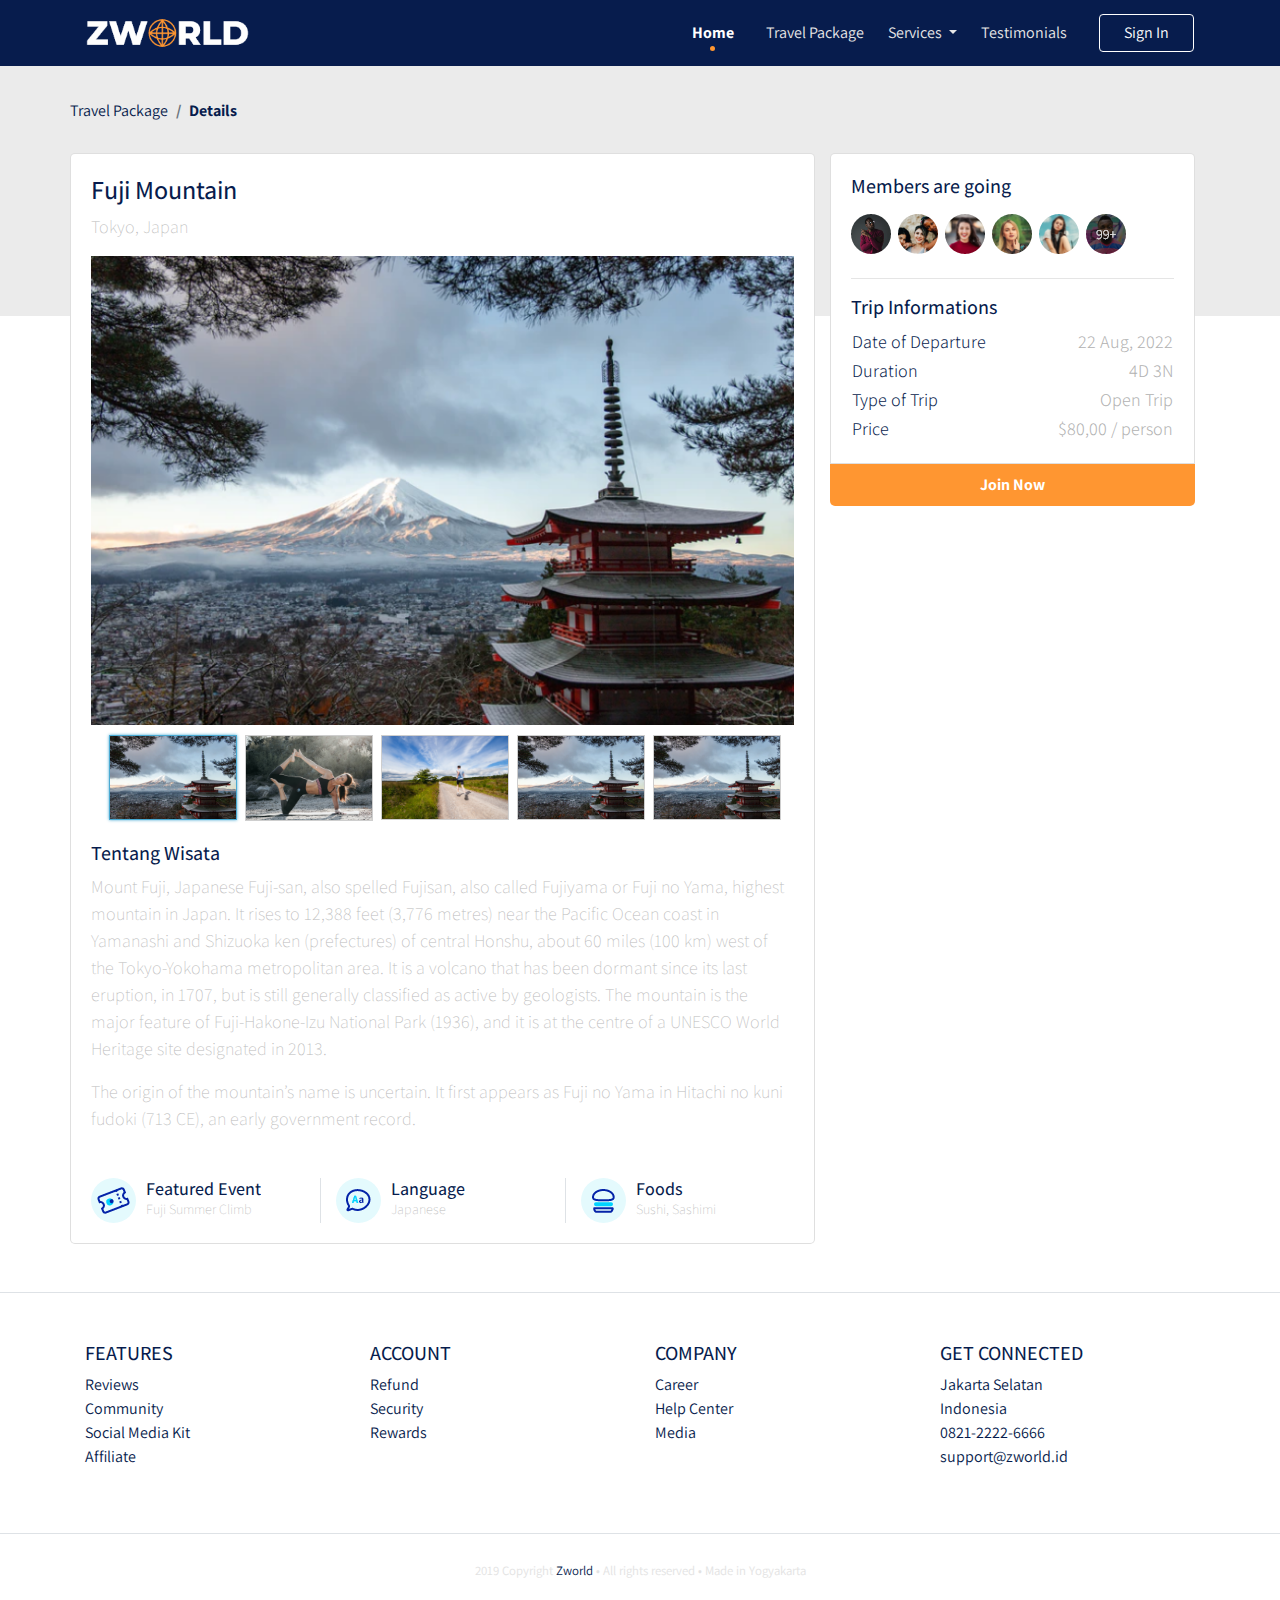
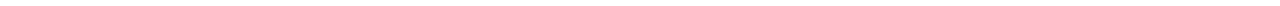
<file: details.html>
<!DOCTYPE html>
<html lang="en">
  <head>
    <meta charset="UTF-8" />
    <meta name="viewport" content="width=device-width, initial-scale=1.0" />
    <title>Document</title>
    <link rel="preconnect" href="https://fonts.gstatic.com" />
    <link
      href="https://fonts.googleapis.com/css2?family=Assistant:wght@200;300;400;500;600;700;800&family=Fraunces:ital,wght@0,400;0,600;1,600&display=swap"
      rel="stylesheet"
    />
    <link
      rel="stylesheet"
      href="frontend/libraries/bootstrap/css/bootstrap.css"
    />
    <link rel="stylesheet" href="frontend/libraries/xzoom/xzoom.css" />
    <link rel="stylesheet" href="frontend/libraries/font-awesome/css/all.css" />
    <link rel="stylesheet" href="frontend/styles/css/main.css" />
  </head>
  <body>
    <!-- START SECTION NAVBAR -->
    <section class="section-navbar bg-nzworld">
      <div class="container">
        <nav class="row navbar navbar-expand-lg navbar-dark">
          <a href="#" class="navbar-brand">
            <img
              src="frontend/images/logo-zworld-light.png"
              alt="Logo ZWORLD"
            />
          </a>
          <button
            class="navbar-toggler navbar-toggler-right"
            type="button"
            data-toggle="collapse"
            data-target="#navb"
            aria-controls="navb"
            aria-expanded="false"
            aria-label="Toggle navigation"
          >
            <span class="navbar-toggler-icon"></span>
          </button>
          <div class="collapse navbar-collapse" id="navb">
            <ul class="navbar-nav ml-auto mr-3">
              <li class="nav-item mx-md-2">
                <a href="#" class="nav-link active">Home</a>
              </li>
              <li class="nav-item mx-md-2">
                <a href="#" class="nav-link">Travel Package</a>
              </li>
              <li class="nav-item dropdown">
                <a
                  href="#"
                  class="nav-link dropdown-toggle"
                  id="navbardrop"
                  data-toggle="dropdown"
                >
                  Services
                </a>
                <div class="dropdown-menu" aria-labelledby="navbardrop">
                  <a href="#" class="dropdown-item">Link 1</a>
                  <a href="#" class="dropdown-item">Link 2</a>
                  <a href="#" class="dropdown-item">Link 3</a>
                </div>
              </li>
              <li class="nav-item mx-md-2">
                <a href="#" class="nav-link">Testimonials</a>
              </li>
            </ul>
            <!-- Mobile Button -->
            <form class="form-inline d-sm-block d-md-none">
              <button class="btn btn-signin my-2 my-sm-0">Sign In</button>
            </form>
            <!-- Desktop Button -->
            <form class="form-inline my-2 my-lg-0 d-none d-md-block">
              <button class="btn btn-signin btn-navbar-right my-2 my-sm-0 px-4">
                Sign In
              </button>
            </form>
          </div>
        </nav>
      </div>
    </section>
    <!-- END SECTION NAVBAR -->
    <main>
      <!-- START SECTION DETAIL HEADER -->
      <section class="section-details-header"></section>
      <div class="section-details-content">
        <div class="container">
          <div class="row">
            <div class="col p-0">
              <nav>
                <ol class="breadcrumb">
                  <li class="breadcrumb-item">Travel Package</li>
                  <li class="breadcrumb-item active">Details</li>
                </ol>
              </nav>
            </div>
          </div>
          <div class="row">
            <div class="col-lg-8 pl-lg-0">
              <div class="card card-details">
                <h1>Fuji Mountain</h1>
                <p>Tokyo, Japan</p>
                <div class="gallery">
                  <div class="xzoom-container">
                    <img
                      src="frontend/images/img-fuji.png"
                      class="xzoom"
                      id="xzoom-default"
                      xoriginal="frontend/images/img-fuji.png"
                      alt="img-preview"
                    />
                  </div>
                  <div class="xzoom-thumbs">
                    <a href="frontend/images/img-fuji.png">
                      <img
                        src="frontend/images/img-fuji.png"
                        alt="img-thumbs"
                        class="xzoom-gallery"
                        width="128"
                        xpreview="frontend/images/img-fuji.png"
                      />
                    </a>
                    <a href="frontend/images/img-jepang.jpg">
                      <img
                        src="frontend/images/img-jepang.jpg"
                        alt="img-thumbs"
                        class="xzoom-gallery"
                        width="128"
                        xpreview="frontend/images/img-jepang.jpg"
                      />
                    </a>
                    <a href="frontend/images/img-jepang-2.jpg">
                      <img
                        src="frontend/images/img-jepang-2.jpg"
                        alt="img-thumbs"
                        class="xzoom-gallery"
                        width="128"
                        xpreview="frontend/images/img-jepang-2.jpg"
                      />
                    </a>
                    <a href="frontend/images/img-fuji.png">
                      <img
                        src="frontend/images/img-fuji.png"
                        alt="img-thumbs"
                        class="xzoom-gallery"
                        width="128"
                        xpreview="frontend/images/img-fuji.png"
                      />
                    </a>
                    <a href="frontend/images/img-fuji.png">
                      <img
                        src="frontend/images/img-fuji.png"
                        alt="img-thumbs"
                        class="xzoom-gallery"
                        width="128"
                        xpreview="frontend/images/img-fuji.png"
                      />
                    </a>
                  </div>
                </div>
                <h2>Tentang Wisata</h2>
                <p>
                  Mount Fuji, Japanese Fuji-san, also spelled Fujisan, also
                  called Fujiyama or Fuji no Yama, highest mountain in Japan. It
                  rises to 12,388 feet (3,776 metres) near the Pacific Ocean
                  coast in Yamanashi and Shizuoka ken (prefectures) of central
                  Honshu, about 60 miles (100 km) west of the Tokyo-Yokohama
                  metropolitan area. It is a volcano that has been dormant since
                  its last eruption, in 1707, but is still generally classified
                  as active by geologists. The mountain is the major feature of
                  Fuji-Hakone-Izu National Park (1936), and it is at the centre
                  of a UNESCO World Heritage site designated in 2013.
                </p>
                <p>
                  The origin of the mountain’s name is uncertain. It first
                  appears as Fuji no Yama in Hitachi no kuni fudoki (713 CE), an
                  early government record.
                </p>
                <div class="features row">
                  <div class="col-md-4">
                    <img
                      src="frontend/images/icon/ic-event.png"
                      class="features-icon"
                      alt="features-icon"
                    />
                    <div class="description">
                      <h3>Featured Event</h3>
                      <p>Fuji Summer Climb</p>
                    </div>
                  </div>
                  <div class="col-md-4 border-left">
                    <img
                      src="frontend/images/icon/ic-language.png"
                      class="features-icon"
                      alt="features-icon"
                    />
                    <div class="description">
                      <h3>Language</h3>
                      <p>Japanese</p>
                    </div>
                  </div>
                  <div class="col-md-4 border-left">
                    <img
                      src="frontend/images/icon/ic-foods.png"
                      class="features-icon"
                      alt="features-icon"
                    />
                    <div class="description">
                      <h3>Foods</h3>
                      <p>Sushi, Sashimi</p>
                    </div>
                  </div>
                </div>
              </div>
            </div>
            <div class="col-lg-4 pl-lg-0">
              <div class="card card-details card-right">
                <h2>Members are going</h2>
                <div class="members my-2">
                  <img
                    src="frontend/images/member-1.png"
                    alt="member-img"
                    class="member-image mr-1"
                  />
                  <img
                    src="frontend/images/member-2.png"
                    alt="member-img"
                    class="member-image mr-1"
                  />
                  <img
                    src="frontend/images/member-3.png"
                    alt="member-img"
                    class="member-image mr-1"
                  />
                  <img
                    src="frontend/images/member-4.png"
                    alt="member-img"
                    class="member-image mr-1"
                  />
                  <img
                    src="frontend/images/member-6.png"
                    alt="member-img"
                    class="member-image mr-1"
                  />
                  <img
                    src="frontend/images/member-7.png"
                    alt="member-img"
                    class="member-image mr-1"
                  />
                </div>
                <hr />
                <h2>Trip Informations</h2>
                <table class="trip-informations">
                  <tr>
                    <th width="50%">Date of Departure</th>
                    <td width="50%" class="text-right">22 Aug, 2022</td>
                  </tr>
                  <tr>
                    <th width="50%">Duration</th>
                    <td width="50%" class="text-right">4D 3N</td>
                  </tr>
                  <tr>
                    <th width="50%">Type of Trip</th>
                    <td width="50%" class="text-right">Open Trip</td>
                  </tr>
                  <tr>
                    <th width="50%">Price</th>
                    <td width="50%" class="text-right">$80,00 / person</td>
                  </tr>
                </table>
              </div>
              <div class="join-container">
                <a
                  href="checkout.html"
                  class="btn btn-block btn-join-now mt-3 py-2"
                >
                  Join Now
                </a>
              </div>
            </div>
          </div>
        </div>
      </div>
      <!-- END SECTION DETAIL HEADER -->
    </main>
    <!-- START FOOTER -->
    <footer class="section-footer mt-5 mb-4 border-top">
      <div class="container py-5">
        <div class="row justify-content-center">
          <div class="col-12">
            <div class="row">
              <div class="col-12 col-lg-3">
                <h5>FEATURES</h5>
                <ul class="list-unstyled">
                  <li><a href="#">Reviews</a></li>
                  <li><a href="#">Community</a></li>
                  <li><a href="#">Social Media Kit</a></li>
                  <li><a href="#">Affiliate</a></li>
                </ul>
              </div>
              <div class="col-12 col-lg-3">
                <h5>ACCOUNT</h5>
                <ul class="list-unstyled">
                  <li><a href="#">Refund</a></li>
                  <li><a href="#">Security</a></li>
                  <li><a href="#">Rewards</a></li>
                </ul>
              </div>
              <div class="col-12 col-lg-3">
                <h5>COMPANY</h5>
                <ul class="list-unstyled">
                  <li><a href="#">Career</a></li>
                  <li><a href="#">Help Center</a></li>
                  <li><a href="#">Media</a></li>
                </ul>
              </div>
              <div class="col-12 col-lg-3">
                <h5>GET CONNECTED</h5>
                <ul class="list-unstyled">
                  <li><a href="#">Jakarta Selatan</a></li>
                  <li><a href="#">Indonesia</a></li>
                  <li><a href="#">0821-2222-6666</a></li>
                  <li><a href="#">support@zworld.id</a></li>
                </ul>
              </div>
            </div>
          </div>
        </div>
      </div>
      <div class="container-fluid">
        <div
          class="row border-top justify-content-center align-items-center pt-4"
        >
          <div class="col-auto text-gray-500 font-weight-light">
            <small class="copyright">
              2019 Copyright <a href="index.html">Zworld</a> • All rights
              reserved • Made in Yogyakarta</small
            >
          </div>
        </div>
      </div>
    </footer>
    <!-- END FOOTER -->
    <script src="frontend/libraries/jquery/jquery-3.4.1.min.js"></script>
    <script src="frontend/libraries/bootstrap/js/bootstrap.js"></script>
    <script src="frontend/libraries/bootstrap/js/popper.min.js"></script>
    <script src="frontend/libraries/bootstrap/js/bootstrap.js"></script>
    <script src="frontend/libraries/retina/retina.min.js"></script>
    <script src="frontend/libraries/font-awesome/js/all.js"></script>
    <script src="frontend/libraries/xzoom/xzoom.min.js"></script>
    <script>
      $(document).ready(function () {
        $(".xzoom, .xzoom-gallery").xzoom({
          zoomWidth: 500,
          title: false,
          tint: "#333",
          Xoffset: 5,
        });
      });
    </script>
  </body>
</html>
</file>
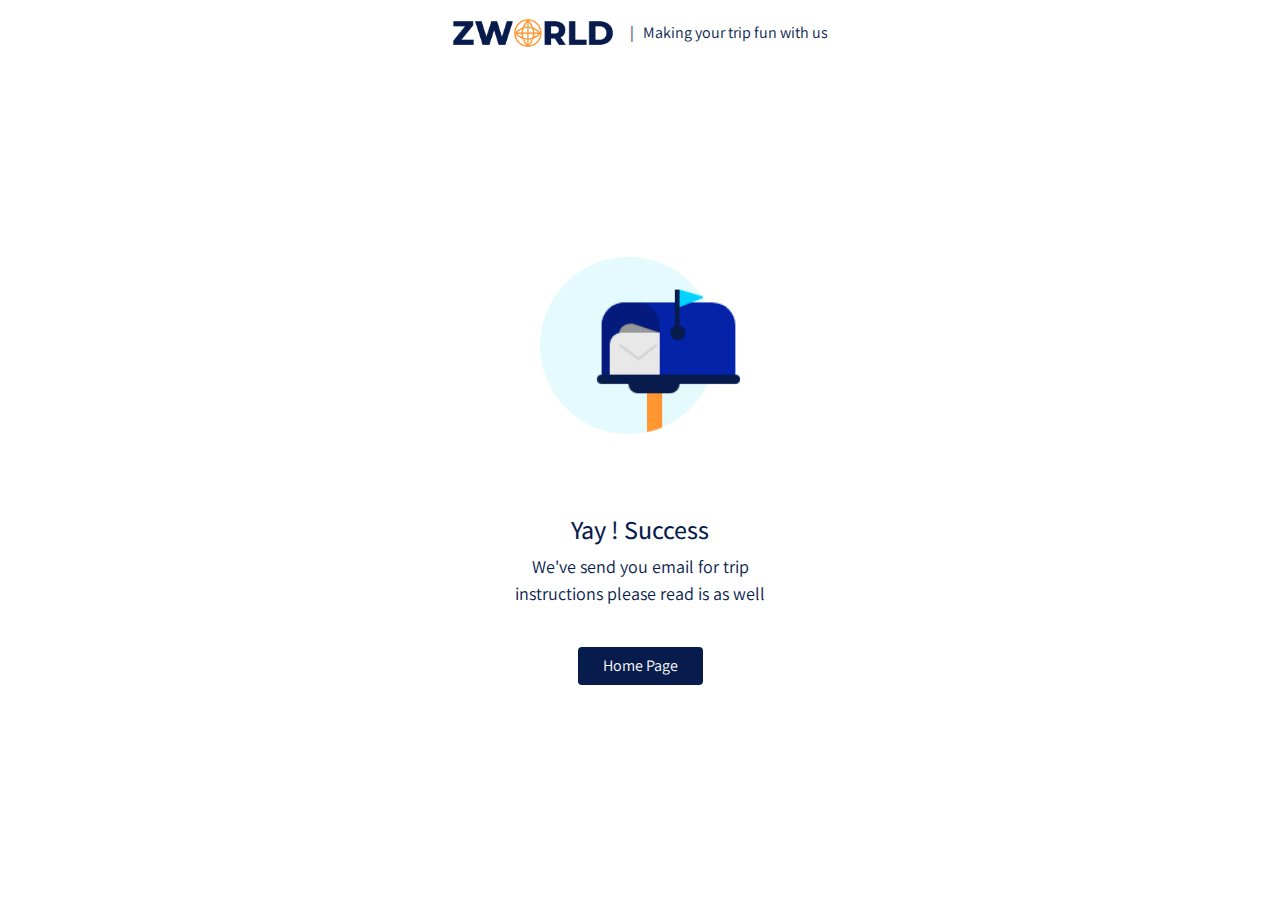
<file: success.html>
<!DOCTYPE html>
<html lang="en">
  <head>
    <meta charset="UTF-8" />
    <meta name="viewport" content="width=device-width, initial-scale=1.0" />
    <title>Document</title>
    <link rel="preconnect" href="https://fonts.gstatic.com" />
    <link
      href="https://fonts.googleapis.com/css2?family=Assistant:wght@200;300;400;500;600;700;800&family=Fraunces:ital,wght@0,400;0,600;1,600&display=swap"
      rel="stylesheet"
    />
    <link
      rel="stylesheet"
      href="frontend/libraries/bootstrap/css/bootstrap.css"
    />
    <link rel="stylesheet" href="frontend/libraries/xzoom/xzoom.css" />
    <link rel="stylesheet" href="frontend/libraries/gijgo/css/gijgo.min.css" />
    <link rel="stylesheet" href="frontend/libraries/font-awesome/css/all.css" />
    <link rel="stylesheet" href="frontend/styles/css/main.css" />
  </head>
  <body>
    <!-- START SECTION NAVBAR -->
    <section class="section-navbar">
      <div class="container">
        <nav class="row navbar navbar-expand-lg navbar-dark">
          <div class="navbar-nav ml-auto mr-auto mr-sm-auto mr-lg-0 mr-md-auto">
            <a href="index.html" class="navbar-brand">
              <img src="frontend/images/logo-zworld.png" alt="Logo ZWORLD" />
            </a>
          </div>
          <ul class="navbar-nav mr-auto d-none d-lg-block">
            <li>
              <span class="text-blue">
                | &nbsp; Making your trip fun with us
              </span>
            </li>
          </ul>
        </nav>
      </div>
    </section>
    <!-- END SECTION NAVBAR -->
    <div class="ilustration-checkout-status d-flex align-items-center">
      <div class="col text-center">
        <img
          src="frontend/images/ic-checkout-success.png"
          alt="ic-checkout-success"
        />

        <h2>Yay ! Success</h2>
        <p>
          We've send you email for trip <br />
          instructions please read is as well
        </p>
        <a href="index.html" class="btn btn-blue px-4">Home Page</a>
      </div>
    </div>

    <script src="frontend/libraries/jquery/jquery-3.4.1.min.js"></script>
    <script src="frontend/libraries/bootstrap/js/bootstrap.js"></script>
    <script src="frontend/libraries/bootstrap/js/popper.min.js"></script>
    <script src="frontend/libraries/bootstrap/js/bootstrap.js"></script>
    <script src="frontend/libraries/retina/retina.min.js"></script>
    <script src="frontend/libraries/font-awesome/js/all.js"></script>
    <script src="frontend/libraries/xzoom/xzoom.min.js"></script>
    <script src="frontend/libraries/gijgo/js/gijgo.min.js"></script>
    <script>
      $(document).ready(function () {
        $(".xzoom, .xzoom-gallery").xzoom({
          zoomWidth: 500,
          title: false,
          tint: "#333",
          Xoffset: 5,
        });

        $(".datepicker").datepicker({
          uiLibrary: "bootstrap4",
          icons: {
            rightIcon:
              '<i class="far fa-calendar-alt" style="color:#071C4D;"></i>',
          },
        });
      });
    </script>
  </body>
</html>
</file>
<file: frontend/styles/css/main.css>
body {
  font-family: "Assistant", sans-serif;
  color: #071C4D;
}

.scroll-to-top {
  position: fixed;
  right: 1rem;
  bottom: 1rem;
  display: none;
  width: 2.75rem;
  height: 2.75rem;
  text-align: center;
  color: #fff;
  background: rgba(90, 92, 105, 0.5);
  line-height: 46px;
}

.scroll-to-top:focus,
.scroll-to-top:hover {
  color: #fff;
}

.scroll-to-top:hover {
  background: #5a5c69;
}

.scroll-to-top i {
  font-weight: 800;
}

.bg-nzworld {
  background-color: #071C4D;
}

.navbar-brand img {
  max-height: 40px;
}

.btn-signin {
  border: 1px solid #fff;
  color: #fff;
}

.btn-signin:hover {
  background-color: #fff;
  color: #071C4D;
}

#navb .nav-item .nav-link {
  color: #e7e7e7;
}

#navb .nav-item .nav-link.active {
  color: #fff;
  position: relative;
  left: 0;
  top: 0;
  bottom: 0;
  right: 0;
  font-weight: bold;
}

#navb .nav-item .nav-link.active::before {
  content: "";
  width: 5px;
  height: 5px;
  border-radius: 50%;
  margin-left: auto;
  margin-right: auto;
  background-color: #FF9631;
  position: absolute;
  left: 0;
  bottom: 2px;
  right: 0;
  display: block;
}

#navb .nav-item .nav-link:hover {
  color: #fff;
}

header {
  margin-top: -66px;
  padding: 180px 0;
  background-image: url("../../images/banner.jpg");
  background-size: cover;
}

header h1, header p {
  color: #fff;
}

header h1 {
  font-family: "Fraunces", serif;
  font-weight: bold;
  font-size: 50px;
}

header p {
  font-size: 22px;
}

header .btn-get-started {
  color: #fff;
  background-color: #FF9631;
  font-size: 20px;
}

header .btn-get-started:hover {
  color: #fff;
  background-color: #f88417;
}

.section-stats {
  margin-top: -50px;
}

.section-stats .stats-detail {
  padding-top: 15px;
  background-color: #fff;
  padding-left: 40px;
}

.section-stats h2 {
  font-size: 30px;
  margin-bottom: 0;
}

.section-stats p {
  font-size: 20px;
  font-weight: lighter;
}

.section-popular {
  min-height: 540px;
  background-color: #071C4D;
  margin-top: -47px;
  margin-bottom: -230px;
}

.section-popular .section-popular-heading {
  margin-top: 150px;
}

.section-popular .section-popular-heading h2, .section-popular .section-popular-heading p {
  color: #fff;
}

.section-popular .section-popular-heading h2 {
  font-family: "Fraunces", serif;
  font-weight: bold;
  font-size: 40px;
}

.section-popular .section-popular-heading p {
  font-size: 18px;
}

.section-popular-content {
  margin-top: 70px;
}

.section-popular-content .section-popular-travel .card-travel {
  min-height: 380px;
  background-color: #000;
  color: #fff;
  padding: 30px;
  background-size: cover;
  margin-bottom: 20px;
  -webkit-box-shadow: 0px 0px 6px 3px rgba(0, 0, 0, 0.3);
          box-shadow: 0px 0px 6px 3px rgba(0, 0, 0, 0.3);
  -webkit-transition: 200ms ease-in-out;
  transition: 200ms ease-in-out;
}

.section-popular-content .section-popular-travel .card-travel .travel-country {
  font-size: 18px;
  color: #fff;
}

.section-popular-content .section-popular-travel .card-travel .travel-location {
  font-size: 26px;
  color: #fff;
}

.section-popular-content .section-popular-travel .card-travel .travel-button .btn-travel-details {
  background-color: #FF9631;
  color: #fff;
}

.section-popular-content .section-popular-travel .card-travel .travel-button .btn-travel-details:hover {
  background-color: #f88417;
}

.section-popular-content .section-popular-travel .card-travel:hover {
  -webkit-transform: scale(1.1);
          transform: scale(1.1);
  -webkit-box-shadow: 0px 0px 15px 3px rgba(0, 0, 0, 0.5);
          box-shadow: 0px 0px 15px 3px rgba(0, 0, 0, 0.5);
}

.section-partners {
  background-color: #fff;
  margin-top: -170px;
  padding-top: 240px;
  padding-bottom: 65px;
}

.section-partners h2 {
  font-family: "Fraunces", serif;
  font-weight: bold;
  font-size: 40px;
}

.section-partners p {
  font-size: 18px;
}

.section-testimonial-heading {
  min-height: 690px;
  margin-bottom: -230px;
  background: -webkit-gradient(linear, left top, left bottom, from(#fff), to(#f7f9ff));
  background: linear-gradient(#fff 0%, #f7f9ff 100%);
}

.section-testimonial-heading .testimonial-heading {
  margin-top: 70px;
}

.section-testimonial-heading .testimonial-heading h2 {
  font-family: "Fraunces", serif;
  font-weight: bold;
  font-size: 40px;
}

.section-testimonial-heading .testimonial-heading p {
  font-size: 18px;
}

.section-testimonial-content {
  margin-top: -400px;
  padding-bottom: 50px;
}

.section-testimonial-content .card-testimonial {
  padding: 40px 20px 10px;
  border-radius: 11px;
  margin-bottom: 20px;
}

.section-testimonial-content .testimonial-content {
  min-height: 330px;
}

.section-testimonial-content .testimonial-content img {
  width: 100px;
  height: 100px;
  -o-object-fit: cover;
     object-fit: cover;
}

.section-testimonial-content .testimonial-content h3 {
  font-size: 22px;
}

.section-testimonial-content .testimonial-content p {
  color: #333;
  font-size: 25px;
  font-weight: lighter;
  min-height: 160px;
}

.section-testimonial-content .testimonial-content .rating {
  color: #FF9631;
  font-size: 20px;
}

.section-testimonial-content .trip-to {
  font-weight: normal;
  font-size: 20px;
  color: #e3e3e3;
}

.section-testimonial-content hr {
  margin-left: -20px;
  margin-right: -20px;
}

.section-testimonial-content .btn-need-help {
  color: #c4c4c4;
  font-size: 20px;
}

.section-testimonial-content .btn-get-started {
  background-color: #FF9631;
  color: #fff;
  font-size: 20px;
}

.section-testimonial-content .btn-get-started:hover {
  background-color: #f88417;
}

.section-footer a {
  color: #071C4D;
}

.section-footer a:hover {
  color: #061841;
}

.section-footer .copyright {
  color: #e3e3e3;
}

.section-details-header {
  background-color: #ebebeb;
  min-height: 250px;
}

.section-details-content {
  margin-top: -217px;
  min-height: 100vh;
}

.section-details-content .breadcrumb {
  background-color: transparent;
  padding: 0;
  margin-bottom: 30px;
}

.section-details-content .breadcrumb-item.active {
  font-weight: bold;
  color: #071C4D;
}

.section-details-content .card-details {
  padding: 20px;
  border-radius: 5px;
}

.section-details-content .card-details h1 {
  font-size: 26px;
}

.section-details-content .card-details p {
  font-size: 18px;
  color: #bbb;
  font-weight: lighter;
}

.section-details-content .card-details h2 {
  font-size: 20px;
}

.section-details-content .card-details .trip-informations th {
  font-weight: 300;
  font-size: 18px;
  color: #071C4D;
}

.section-details-content .card-details .trip-informations td {
  font-weight: 300;
  font-size: 18px;
  color: #b1b1b1;
}

.section-details-content .card-details .trip-informations td span.text-blue {
  color: #071C4D;
  font-weight: bold;
}

.section-details-content .card-details .trip-informations td span.text-orange {
  color: #FF9631;
  font-weight: bold;
}

.section-details-content .card-details .note-members {
  padding: 5px 10px;
}

.section-details-content .card-details .note-members .alert-heading {
  font-size: 14px;
}

.section-details-content .card-details .note-members p {
  font-size: 14px;
  font-weight: lighter;
}

.section-details-content .card-details .features {
  margin-top: 30px;
}

.section-details-content .card-details .features h3 {
  font-size: 18px;
  margin-bottom: 0;
}

.section-details-content .card-details .features p {
  font-size: 14px;
  font-weight: lighter;
  margin-bottom: 0;
}

.section-details-content .card-details .features .description {
  margin-left: 10px;
  overflow: hidden;
  float: left;
}

.section-details-content .card-details .features .features-icon {
  width: 45px;
  height: 45px;
  float: left;
}

.section-details-content .card-details .gallery .xzoom-container {
  display: block;
}

.section-details-content .card-details .gallery .xzoom-container .xzoom {
  width: 100%;
  -webkit-box-shadow: none;
          box-shadow: none;
  margin-bottom: 10px;
}

.section-details-content .card-details .gallery .xzoom-container .xactive {
  background-color: red;
  border: 4px solid red;
  -webkit-box-shadow: none;
          box-shadow: none;
}

.section-details-content .card-details.card-right {
  border-radius: 5px 5px 0 0;
}

.section-details-content .card-details.card-right p {
  font-size: 14px;
}

.section-details-content .member .member-image {
  width: 40px;
  height: 40px;
  border-radius: 50%;
}

.section-details-content .join-container {
  margin-top: -16px;
}

.section-details-content .btn-join-now {
  background-color: #FF9631;
  color: #fff;
  font-weight: bold;
  border-radius: 0 0 5px 5px;
}

.section-details-content .btn-join-now:hover {
  background-color: #f88417;
}

.section-details-content .btn-cancel {
  color: #e8e8e8;
}

.section-details-content .btn-cancel:hover {
  color: #d3d3d3;
}

.section-details-content .btn-add-now {
  background-color: #071C4D;
  color: #fff;
}

.section-details-content .btn-add-now:hover {
  background-color: #061841;
}

.section-details-content .bank .description h3 {
  font-weight: 300;
  font-size: 16px;
}

.section-details-content .bank .description p {
  font-weight: lighter;
  font-size: 16px;
  color: #bbb;
}

.ilustration-checkout-status {
  height: 90vh;
}

.ilustration-checkout-status img {
  margin-bottom: 80px;
  width: 200px;
}

.ilustration-checkout-status h2 {
  font-size: 26px;
}

.ilustration-checkout-status p {
  font-size: 18px;
  margin-bottom: 40px;
}

.ilustration-checkout-status .btn-blue {
  background-color: #071C4D;
  color: #fff;
}

.ilustration-checkout-status .btn-blue:hover {
  background-color: #061841;
}
/*# sourceMappingURL=main.css.map */
</file>
<file: frontend/libraries/xzoom/xzoom.css>
/* Compatibility styles for frameworks like bootstrap, foundation e.t.c */
.xzoom-source img, .xzoom-preview img, .xzoom-lens img {
  display: block;
  max-width: none;
  max-height: none;
  -webkit-transition: none;
  -moz-transition: none;
  -o-transition: none;
  transition: none;
}
/* --------------- */

/* xZoom Styles below */
.xzoom-container { 
  display: inline-block;
}

.xzoom-thumbs {
  text-align: center;
  margin-bottom: 10px;
}

.xzoom { 
  -webkit-box-shadow: 0px 0px 5px 0px rgba(0,0,0,0.5);
  -moz-box-shadow: 0px 0px 5px 0px rgba(0,0,0,0.5);
  box-shadow: 0px 0px 5px 0px rgba(0,0,0,0.5);  
}
.xzoom2, .xzoom3, .xzoom4, .xzoom5 {
  -webkit-box-shadow: 0px 0px 5px 0px rgba(0,0,0,0.5);
  -moz-box-shadow: 0px 0px 5px 0px rgba(0,0,0,0.5);
  box-shadow: 0px 0px 5px 0px rgba(0,0,0,0.5);
}

/* Thumbs */
.xzoom-gallery, .xzoom-gallery2, .xzoom-gallery3, .xzoom-gallery4, .xzoom-gallery5 {
  border: 1px solid #cecece;
  margin-left: 5px;
  margin-bottom: 10px;
}

.xzoom-source, .xzoom-hidden {
  display: block;
  position: static;
  float: none;
  clear: both;
}

/* Everything out of border is hidden */
.xzoom-hidden {
  overflow: hidden;
}

/* Preview */
.xzoom-preview {
  border: 1px solid #888;
  background: #2f4f4f;
  box-shadow: -0px -0px 10px rgba(0,0,0,0.50);
}

/* Lens */
.xzoom-lens {
  border: 1px solid #555;
  box-shadow: -0px -0px 10px rgba(0,0,0,0.50);
  cursor: crosshair;
}

/* Loading */
.xzoom-loading {
  background-position: center center;
  background-repeat: no-repeat;
  border-radius: 100%;
  opacity: .7;
  background: url(../images/xloading.gif);
  width: 48px;
  height: 48px;
}

/* Additional class that applied to thumb when it is active */
.xactive {
  -webkit-box-shadow: 0px 0px 3px 0px rgba(74,169,210,1);
  -moz-box-shadow: 0px 0px 3px 0px rgba(74,169,210,1);
  box-shadow: 0px 0px 3px 0px rgba(74,169,210,1); 
  border: 1px solid #4aaad2;
}

/* Caption */
.xzoom-caption {
  position: absolute;
  bottom: -43px;
  left: 0;
  background: #000;
  width: 100%;
  text-align: left;
}

.xzoom-caption span {
  color: #fff;
  font-family: Arial, sans-serif;
  display: block;
  font-size: 0.75em;
  font-weight: bold;
  padding: 10px;
}
</file>
<file: frontend/libraries/gijgo/css/gijgo.min.css>
.gj-button-md,.gj-text-align-center{text-align:center}.gj-button-md,.gj-modal{overflow:hidden;outline:0}.gj-button-md,.gj-button-md-group{position:relative;vertical-align:middle}.gj-button,.gj-button-md,.gj-cursor-pointer{cursor:pointer}.gj-button{background-color:#f5f5f5;border:1px solid #ddd;color:#000;border-radius:3px;padding:6px 10px}.gj-unselectable{-webkit-touch-callout:none;-webkit-user-select:none;-khtml-user-select:none;-moz-user-select:none;-ms-user-select:none;user-select:none}.gj-row{display:-webkit-box;display:-ms-flexbox;display:flex;-ms-flex-wrap:wrap;flex-wrap:wrap}.gj-margin-left-5{margin-left:5px}.gj-margin-left-10{margin-left:10px}.gj-width-full{width:100%}.gj-font-size-16{font-size:16px}.gj-hidden{display:none}.gj-button-md{background:0 0;border:none;border-radius:2px;color:rgba(0,0,0,.87);height:36px;margin:0;min-width:64px;padding:0 16px;display:inline-block;font-family:Roboto,Helvetica,Arial,sans-serif;font-size:1rem;font-weight:500;text-transform:uppercase;letter-spacing:0;will-change:box-shadow;transition:box-shadow .2s cubic-bezier(.4,0,1,1),background-color .2s cubic-bezier(.4,0,.2,1),color .2s cubic-bezier(.4,0,.2,1);text-decoration:none;line-height:36px;-webkit-user-select:none;-moz-user-select:none;-ms-user-select:none;user-select:none}.gj-button-md:hover{background-color:rgba(158,158,158,.2)}.gj-button-md:disabled{color:rgba(0,0,0,.26);background:0 0}.gj-button-md .gj-icon,.gj-button-md .material-icons{vertical-align:middle}.gj-button-md.gj-button-md-icon{width:24px;height:31px;min-width:24px;padding:0;display:table}ul.gj-list-bootstrap li [data-role=image],ul.gj-list-md li [data-role=checkbox],ul.gj-list-md li [data-role=image]{height:24px;width:24px}.gj-button-md.gj-button-md-icon .gj-icon,.gj-button-md.gj-button-md-icon .material-icons{display:table-cell;margin-right:0;width:24px;height:24px}.gj-button-md.active{background-color:rgba(158,158,158,.4)}.gj-button-md-group{display:inline-block}.gj-textbox-md{border:none;border-bottom:1px solid rgba(0,0,0,.42);display:block;font-family:Helvetica,Arial,sans-serif;font-size:16px;line-height:16px;padding:4px 0;margin:0;width:100%;background:0 0;text-align:left;color:rgba(0,0,0,.87)}.gj-textbox-md:active,.gj-textbox-md:focus{border-bottom:2px solid rgba(0,0,0,.42);outline:0}.gj-textbox-md::placeholder{color:#8e8e8e}.gj-textbox-md:-ms-input-placeholder{color:#8e8e8e}.gj-textbox-md::-ms-input-placeholder{color:#8e8e8e}.gj-md-spacer-24{min-width:24px;width:24px;display:inline-block}.gj-md-spacer-32{min-width:32px;width:32px;display:inline-block}.gj-modal{position:fixed;top:0;right:0;bottom:0;left:0;z-index:1203;display:none;-webkit-overflow-scrolling:touch;background-color:rgba(0,0,0,.54118);transition:.2s ease opacity;will-change:opacity}ul.gj-list li [data-role=wrapper]{display:table;width:100%}ul.gj-list li [data-role=checkbox],ul.gj-list li [data-role=image]{display:table-cell;vertical-align:middle;text-align:center}ul.gj-list li [data-role=display]{display:table-cell;vertical-align:middle;cursor:pointer}ul.gj-list li [data-role=display]:empty:before{content:"\200b"}ul.gj-list-bootstrap{padding-left:0;margin-bottom:0}ul.gj-list-bootstrap li{padding:0}ul.gj-list-bootstrap li [data-role=wrapper]{padding:0 10px}ul.gj-list-bootstrap li [data-role=checkbox]{width:24px;padding:3px}ul.gj-list-bootstrap li [data-role=display]{padding:8px 0 8px 4px}.list-group-item.active ul li,.list-group-item.active:focus ul li,.list-group-item.active:hover ul li{text-shadow:none;color:initial}ul.gj-list-md{padding:0;list-style:none;line-height:24px;letter-spacing:0;color:#616161}.gj-picker-md,ul.gj-list-md li{font-family:Roboto,Helvetica,Arial,sans-serif;font-size:16px;font-weight:400;letter-spacing:.04em;line-height:1}ul.gj-list-md li{display:list-item;list-style-type:none;padding:0;min-height:unset;box-sizing:border-box;align-items:center;cursor:default;overflow:hidden;-webkit-flex-direction:row;-ms-flex-direction:row;flex-direction:row;-webkit-flex-wrap:nowrap;-ms-flex-wrap:nowrap;flex-wrap:nowrap}ul.gj-list-md li [data-role=display]{padding:8px 0 8px 5px;order:0;flex-grow:2;text-decoration:none;box-sizing:border-box;align-items:center;text-align:left;color:rgba(0,0,0,.87)}ul.gj-list-md li.disabled>[data-role=wrapper]>[data-role=display]{color:#9E9E9E}.gj-list-md-active{background:#e0e0e0;color:#3f51b5}.gj-picker{position:absolute;z-index:1203;background-color:#fff}.gj-picker .selected{color:#fff}.gj-picker-md{color:rgba(0,0,0,.87);border:1px solid #E0E0E0}.gj-modal .gj-picker-md{border:0}.gj-picker-md [role=header]{color:rgba(255,255,255,.54);display:flex;background:#2196f3;align-items:baseline;user-select:none;justify-content:center}.gj-picker-md [role=footer]{float:right;padding:10px}.gj-picker-md [role=footer] button.gj-button-md{color:#2196f3;font-weight:700;font-size:13px}.gj-picker-bootstrap{border:1px solid #E0E0E0}.gj-picker-bootstrap .selected{color:#888}.gj-picker-bootstrap [role=header]{background:#eee;color:#AAA}@font-face{font-family:gijgo-material;src:url(../fonts/gijgo-material.eot?235541);src:url(../fonts/gijgo-material.eot?235541#iefix) format('embedded-opentype'),url(../fonts/gijgo-material.ttf?235541) format('truetype'),url(../fonts/gijgo-material.woff?235541) format('woff'),url(../fonts/gijgo-material.svg?235541#gijgo-material) format('svg');font-weight:400;font-style:normal}.gj-icon{font-family:gijgo-material!important;font-size:24px;speak:none;font-style:normal;font-weight:400;font-variant:normal;text-transform:none;line-height:1;letter-spacing:0;-webkit-font-feature-settings:"liga";-moz-font-feature-settings:"liga=1";-moz-font-feature-settings:"liga";-ms-font-feature-settings:"liga" 1;font-feature-settings:"liga";-webkit-font-variant-ligatures:discretionary-ligatures;font-variant-ligatures:discretionary-ligatures;-webkit-font-smoothing:antialiased;-moz-osx-font-smoothing:grayscale}.gj-icon.undo:before{content:"\e900"}.gj-icon.vertical-align-top:before{content:"\e901"}.gj-icon.vertical-align-center:before{content:"\e902"}.gj-icon.vertical-align-bottom:before{content:"\e903"}.gj-icon.arrow-dropup:before{content:"\e904"}.gj-icon.clock:before{content:"\e905"}.gj-icon.refresh:before{content:"\e906"}.gj-icon.last-page:before{content:"\e907"}.gj-icon.first-page:before{content:"\e908"}.gj-icon.cancel:before{content:"\e909"}.gj-icon.clear:before{content:"\e90a"}.gj-icon.check-circle:before{content:"\e90b"}.gj-icon.delete:before{content:"\e90c"}.gj-icon.arrow-upward:before{content:"\e90d"}.gj-icon.arrow-forward:before{content:"\e90e"}.gj-icon.arrow-downward:before{content:"\e90f"}.gj-icon.arrow-back:before{content:"\e910"}.gj-icon.list-numbered:before{content:"\e911"}.gj-icon.list-bulleted:before{content:"\e912"}.gj-icon.indent-increase:before{content:"\e913"}.gj-icon.indent-decrease:before{content:"\e914"}.gj-icon.redo:before{content:"\e915"}.gj-icon.align-right:before{content:"\e916"}.gj-icon.align-left:before{content:"\e917"}.gj-icon.align-justify:before{content:"\e918"}.gj-icon.align-center:before{content:"\e919"}.gj-icon.strikethrough:before{content:"\e91a"}.gj-icon.italic:before{content:"\e91b"}.gj-icon.underlined:before{content:"\e91c"}.gj-icon.bold:before{content:"\e91d"}.gj-icon.arrow-dropdown:before{content:"\e91e"}.gj-icon.done:before{content:"\e91f"}.gj-icon.pencil:before{content:"\e920"}.gj-icon.minus:before{content:"\e921"}.gj-icon.plus:before{content:"\e922"}.gj-icon.chevron-up:before{content:"\e923"}.gj-icon.chevron-right:before{content:"\e924"}.gj-icon.chevron-down:before{content:"\e925"}.gj-icon.chevron-left:before{content:"\e926"}.gj-icon.event:before{content:"\e927"}.gj-draggable{cursor:move}.gj-resizable-handle{position:absolute;font-size:.1px;display:block;-ms-touch-action:none;touch-action:none;z-index:1203}.gj-dialog-bootstrap [data-role=title],.gj-dialog-bootstrap4 [data-role=title]{display:inline}.gj-dialog-bootstrap,.gj-dialog-bootstrap4,.gj-dialog-md{z-index:1202;overflow:hidden}.gj-resizable-n{cursor:n-resize;height:7px;width:100%;top:-5px;left:0}.gj-resizable-e{cursor:e-resize;width:7px;right:-5px;top:0;height:100%}.gj-resizable-s{cursor:s-resize;height:7px;width:100%;bottom:-5px;left:0}.gj-resizable-w{cursor:w-resize;width:7px;left:-5px;top:0;height:100%}.gj-resizable-se{cursor:se-resize;width:12px;height:12px;right:1px;bottom:1px}.gj-resizable-sw{cursor:sw-resize;width:9px;height:9px;left:-5px;bottom:-5px}.gj-resizable-nw{cursor:nw-resize;width:9px;height:9px;left:-5px;top:-5px}.gj-resizable-ne{cursor:ne-resize;width:9px;height:9px;right:-5px;top:-5px}.gj-dialog-footer{position:absolute;bottom:0;width:100%;margin-top:0}.gj-dialog-scrollable [data-role=body]{overflow-x:hidden;overflow-y:scroll}.gj-dialog-bootstrap [data-role=close]{line-height:1.42857143}.gj-dialog-bootstrap4 [data-role=close]{line-height:1.5}.gj-dialog-md{background-color:#FFF;border:none;box-shadow:0 11px 15px -7px rgba(0,0,0,.2),0 24px 38px 3px rgba(0,0,0,.14),0 9px 46px 8px rgba(0,0,0,.12);box-sizing:border-box;position:relative;display:-webkit-box;display:-webkit-flex;display:-ms-flexbox;display:flex;-webkit-box-orient:vertical;-webkit-box-direction:normal;-webkit-flex-direction:column;-ms-flex-direction:column;flex-direction:column;-webkit-background-clip:padding-box;background-clip:padding-box;outline:0}.gj-dialog-md-header{padding:24px 24px 0;font-family:Roboto,Helvetica,Arial,sans-serif}.gj-dialog-md-title{margin:0;font-weight:400;display:inline;line-height:28px;font-size:20px}.gj-dialog-md-close{-webkit-appearance:none;padding:0;cursor:pointer;background:0 0;border:0;float:right;line-height:28px;font-size:28px}.gj-dialog-md-body{padding:20px 24px 24px;color:rgba(0,0,0,.54);font-family:Helvetica,Arial,sans-serif;font-size:14px;font-weight:400;line-height:20px}.gj-dialog-md-footer{padding:8px 8px 8px 24px;display:-webkit-flex;display:-ms-flexbox;display:flex;-webkit-flex-direction:row-reverse;-ms-flex-direction:row-reverse;flex-direction:row-reverse;-webkit-flex-wrap:wrap;-ms-flex-wrap:wrap;flex-wrap:wrap;box-sizing:border-box}.gj-dialog-md-footer>:first-child{margin-right:0}.gj-dialog-md-footer>*{margin-right:8px;height:36px}DIV.gj-grid-wrapper{margin:auto;position:relative;clear:both;z-index:1}TABLE.gj-grid{margin:auto;border-collapse:collapse;width:100%;table-layout:fixed}TABLE.gj-grid THEAD TH [data-role=selectAll]{margin:auto}table.gj-grid-bootstrap thead th [data-role=sorticon],table.gj-grid-md thead th [data-role=sorticon]{margin-left:5px}TABLE.gj-grid THEAD TH [data-role=title],TABLE.gj-grid THEAD TH [data-role=sorticon]{display:inline-block}TABLE.gj-grid THEAD TH{overflow:hidden;text-overflow:ellipsis}TABLE.gj-grid.autogrow-header-row THEAD TH{overflow:auto;text-overflow:initial;white-space:pre-wrap;-ms-word-break:break-word;word-break:break-word}TABLE.gj-grid>tbody>tr>td{overflow:hidden;position:relative}table.gj-grid tbody div[data-role=display]{vertical-align:middle;text-indent:0;white-space:pre-wrap;-ms-word-break:break-word;word-break:break-word}table.gj-grid.fixed-body-rows tbody div[data-role=display]{overflow:hidden;text-overflow:ellipsis;white-space:nowrap;-ms-word-break:initial;word-break:initial}table.gj-grid tfoot DIV[data-role=display]{vertical-align:middle;text-indent:0;display:flex}TABLE.gj-grid .fa{padding:2px}TABLE.gj-grid>tbody>tr>td>div{padding:2px;overflow:hidden}DIV.gj-grid-wrapper DIV.gj-grid-loading-cover{background:#BBB;opacity:.5;position:absolute;vertical-align:middle}DIV.gj-grid-wrapper DIV.gj-grid-loading-text{position:absolute;font-weight:700}table.gj-grid-bootstrap thead th{background-color:#f5f5f5;vertical-align:middle}table.gj-grid-bootstrap thead th [data-role=sorticon] i.gj-icon,table.gj-grid-bootstrap thead th [data-role=sorticon] i.material-icons{position:absolute;font-size:20px;top:15px}table.gj-grid-bootstrap tbody tr td div[data-role=display]{padding:0}.gj-grid-bootstrap-4 .gj-checkbox-bootstrap{display:inline-block;padding-top:2px}.gj-grid-bootstrap-4 tbody tr.active{background-color:rgba(0,0,0,.075)}.gj-grid-md{position:relative;border:1px solid #e0e0e0;border-collapse:collapse;white-space:nowrap;font-size:13px;font-family:Roboto,Helvetica,Arial,sans-serif;background-color:#fff}.gj-grid-md td:first-of-type,.gj-grid-md th:first-of-type{padding-left:24px}.gj-grid-md td,.gj-grid-md th{padding:12px 18px;position:relative;box-sizing:border-box}.gj-grid-md th{vertical-align:bottom;font-weight:700;line-height:31px;letter-spacing:0;height:56px;font-size:12px;color:rgba(0,0,0,.54);text-align:right}.gj-grid-md td{height:48px;border-top:1px solid #e0e0e0;border-bottom:1px solid #e0e0e0;text-align:left;color:rgba(0,0,0,.87)}.gj-grid-bootstrap tbody tr.gj-grid-top-border td,.gj-grid-md tbody tr.gj-grid-top-border td{border-top:2px solid #777}.gj-grid-bootstrap tbody tr.gj-grid-bottom-border td,.gj-grid-md tbody tr.gj-grid-bottom-border td{border-bottom:2px solid #777}.gj-grid-md tbody tr{position:relative;height:48px;transition-duration:.28s;transition-timing-function:cubic-bezier(.4,0,.2,1);transition-property:background-color}.gj-grid-md tbody tr:hover{background-color:#EEE}.gj-grid-md tbody tr.gj-grid-md-select{background-color:#F5F5F5}table.gj-grid-md thead th [data-role=sorticon] i.gj-icon,table.gj-grid-md thead th [data-role=sorticon] i.material-icons{position:absolute;font-size:16px;top:19px}table.gj-grid-md thead th.gj-grid-select-all{padding-bottom:3px}@media only all{td.display-1120,td.display-320,td.display-480,td.display-640,td.display-800,td.display-960,th.display-1120,th.display-320,th.display-480,th.display-640,th.display-800,th.display-960{display:none}}@media screen and (min-width:20em){TABLE.gj-grid-bootstrap td.display-320,TABLE.gj-grid-bootstrap th.display-320{display:table-cell}}@media screen and (min-width:30em){TABLE.gj-grid-bootstrap td.display-480,TABLE.gj-grid-bootstrap th.display-480{display:table-cell}}@media screen and (min-width:40em){TABLE.gj-grid-bootstrap td.display-640,TABLE.gj-grid-bootstrap th.display-640{display:table-cell}}@media screen and (min-width:50em){TABLE.gj-grid-bootstrap td.display-800,TABLE.gj-grid-bootstrap th.display-800{display:table-cell}}@media screen and (min-width:60em){TABLE.gj-grid-bootstrap td.display-960,TABLE.gj-grid-bootstrap th.display-960{display:table-cell}}@media screen and (min-width:70em){TABLE.gj-grid-bootstrap td.display-1120,TABLE.gj-grid-bootstrap th.display-1120{display:table-cell}}.gj-grid-md tfoot tr th{padding-right:14px}.gj-grid-md tfoot tr[data-role=pager] .gj-grid-mdl-pager-label{padding-left:5px;padding-right:5px}.gj-grid-md tfoot tr[data-role=pager] .gj-dropdown-md{margin-left:12px}.gj-grid-md tfoot tr[data-role=pager] .gj-dropdown-md [role=presenter]{font-size:12px;font-weight:700;color:rgba(0,0,0,.54)}.gj-grid-md tfoot tr[data-role=pager] .gj-dropdown-md [role=presenter] [role=display]{text-align:right}.gj-grid-md tfoot tr[data-role=pager] .gj-grid-md-limit-select{margin-left:10px;font-size:12px;font-weight:700;color:rgba(0,0,0,.54)}.gj-grid-bootstrap tfoot tr[data-role=pager] th{line-height:30px;background-color:#f5f5f5}.gj-grid-bootstrap tfoot tr[data-role=pager] th>div>button,.gj-grid-bootstrap tfoot tr[data-role=pager] th>div>div{margin-right:5px}.gj-grid-bootstrap-4 tfoot tr[data-role=pager] th>div button{height:34px}.gj-grid-bootstrap-4 tfoot tr[data-role=pager] th div .gj-dropdown-bootstrap-4 .gj-dropdown-expander-mi .gj-icon{top:5px}.gj-grid-bootstrap-3 tfoot tr[data-role=pager] th>div>input{margin-right:5px;width:40px;text-align:right;display:inline-block;font-weight:700}.gj-grid-bootstrap-4 tfoot tr[data-role=pager] th>div>div.input-group{width:40px}.gj-grid-bootstrap-4 tfoot tr[data-role=pager] th>div>div.input-group input{text-align:right;font-weight:700;height:34px;padding-top:2px;padding-bottom:6px}.gj-grid-bootstrap tfoot tr[data-role=pager] th>div>select{display:inline-block;margin-right:5px;width:60px}.gj-grid-bootstrap tfoot tr[data-role=pager] th .gj-dropdown-bootstrap .gj-list-bootstrap [data-role=display]{line-height:14px}.gj-grid-bootstrap tfoot tr[data-role=pager] th .gj-dropdown-bootstrap [role=presenter] [role=display]{font-weight:700}.gj-grid-bootstrap tfoot tr[data-role=pager] th .gj-dropdown-bootstrap-3 [role=presenter]{padding:2px 8px}.gj-grid-bootstrap tfoot tr[data-role=pager] th .gj-dropdown-bootstrap-4 [role=presenter]{padding:1px 8px}.gj-grid thead tr th div.gj-grid-column-resizer-wrapper{position:relative;width:100%;height:0;top:0;left:0;padding:0}span.gj-grid-column-resizer{position:absolute;right:0;width:10px;top:-100px;height:300px;z-index:1203;cursor:e-resize}.gj-grid-resize-cursor{cursor:e-resize}.gj-grid-md tbody tr td.gj-grid-left-border,.gj-grid-md thead tr th.gj-grid-left-border{border-left:3px solid #777}.gj-grid-md tbody tr td.gj-grid-right-border,.gj-grid-md thead tr th.gj-grid-right-border{border-right:3px solid #777}.gj-grid-bootstrap tbody tr td.gj-grid-left-border,.gj-grid-bootstrap thead tr th.gj-grid-left-border{border-left:5px solid #ddd}.gj-grid-bootstrap tbody tr td.gj-grid-right-border,.gj-grid-bootstrap thead tr th.gj-grid-right-border{border-right:5px solid #ddd}.gj-dirty{position:absolute;top:0;left:0;border-style:solid;border-width:3px;border-color:red transparent transparent red;padding:0;overflow:hidden;vertical-align:top}.gj-grid-md tbody tr td.gj-grid-management-column{padding:3px}.gj-grid-md tbody tr td[data-mode=edit]{padding:0 18px}.gj-grid-bootstrap tbody tr td[data-mode=edit],.gj-grid-bootstrap tbody tr td[data-mode=edit] [data-role=edit],.gj-grid-md tbody .gj-dropdown-md [role=presenter] [role=display]{padding:0}.gj-grid-bootstrap-3 tbody tr td.gj-grid-management-column{padding:3px}.gj-grid-bootstrap-3 tbody tr td[data-mode=edit]{height:38px}.gj-grid-bootstrap-3 tbody tr td[data-mode=edit] [data-role=edit] input[type=text]{height:37px;padding:8px}.gj-grid-bootstrap-3 tbody tr td[data-mode=edit] .gj-dropdown-bootstrap [role=presenter]{border:0;border-radius:0;height:37px;padding-left:8px}.gj-grid-bootstrap-3 tbody tr td[data-mode=edit] .gj-datepicker-bootstrap{height:37px}.gj-grid-bootstrap-3 tbody tr td[data-mode=edit] .gj-datepicker-bootstrap [role=input]{height:37px;border:0;border-radius:0}.gj-grid-bootstrap-3 tbody tr td[data-mode=edit] .gj-datepicker-bootstrap [role=right-icon]{border:0;border-radius:0}.gj-grid-bootstrap-3 tbody tr td[data-mode=edit] .gj-checkbox-bootstrap{display:inline-block;padding-top:10px;height:32px}.gj-grid-bootstrap-4 tbody tr td.gj-grid-management-column{padding:6px}.gj-grid-bootstrap-4 tbody tr td[data-mode=edit] [data-role=edit] input[type=text]{height:48px;padding-left:12px}.gj-grid-bootstrap-4 tbody tr td[data-mode=edit] .gj-dropdown-bootstrap [role=presenter]{border:0;border-radius:0;height:48px;padding-left:12px;font-family:-apple-system,system-ui,BlinkMacSystemFont,"Segoe UI",Roboto,"Helvetica Neue",Arial,sans-serif}.gj-grid-bootstrap-4 tbody tr td[data-mode=edit] .gj-dropdown-bootstrap-4 [role=expander].gj-dropdown-expander-mi .gj-icon,.gj-grid-bootstrap-4 tbody tr td[data-mode=edit] .gj-dropdown-bootstrap-4 [role=expander].gj-dropdown-expander-mi .material-icons{top:13px}.gj-grid-bootstrap-4 tbody tr td[data-mode=edit] .gj-datepicker-bootstrap{height:48px}.gj-grid-bootstrap-4 tbody tr td[data-mode=edit] .gj-datepicker-bootstrap [role=input]{height:48px;border:0;border-radius:0}.gj-grid-bootstrap-4 tbody tr td[data-mode=edit] .gj-datepicker-bootstrap [role=right-icon]{background-color:#fff}.gj-grid-bootstrap-4 tbody tr td[data-mode=edit] .gj-datepicker-bootstrap [role=right-icon] button{border:0;border-radius:0;width:43px;position:relative}.gj-grid-bootstrap-4 tbody tr td[data-mode=edit] .gj-datepicker-bootstrap [role=right-icon] .gj-icon,.gj-grid-bootstrap-4 tbody tr td[data-mode=edit] .gj-datepicker-bootstrap [role=right-icon] .material-icons{top:13px;left:10px;font-size:24px}.gj-grid-bootstrap-4 tbody tr td[data-mode=edit] .gj-checkbox-bootstrap{display:inline-block;padding-top:15px;height:42px}.gj-grid-md thead tr[data-role=filter] th{border-top:1px solid #e0e0e0}div.gj-grid-wrapper div.gj-grid-bootstrap-toolbar{background-color:#f5f5f5;padding:8px;font-weight:700;border:1px solid #ddd}div.gj-grid-wrapper div.gj-grid-bootstrap-4-toolbar{background-color:#f5f5f5;padding:12px;font-weight:700;border:1px solid #ddd}div.gj-grid-wrapper div.gj-grid-md-toolbar{font-weight:700;font-size:24px;font-family:Helvetica,Arial,sans-serif;background-color:#fff;border-top:1px solid #e0e0e0;border-left:1px solid #e0e0e0;border-right:1px solid #e0e0e0;border-bottom:0;border-collapse:collapse;padding:0 18px;line-height:56px}.gj-checkbox-bootstrap,.gj-checkbox-md{min-width:0;font-weight:400;text-align:center;position:relative}table.gj-grid-scrollable tbody{overflow-y:auto;overflow-x:hidden;display:block}table.gj-grid-md.gj-grid-scrollable{border-bottom:0}table.gj-grid-md.gj-grid-scrollable tbody{border-right:1px solid #e0e0e0;border-bottom:1px solid #e0e0e0}table.gj-grid-md.gj-grid-scrollable tfoot{border-bottom:1px solid #e0e0e0}table.gj-grid-bootstrap.gj-grid-scrollable{border-bottom:0}table.gj-grid-bootstrap.gj-grid-scrollable tbody{border-right:1px solid #ddd;border-bottom:1px solid #ddd}table.gj-grid-bootstrap.gj-grid-scrollable tbody tr[data-role=row]:first-child td{border-top:0}table.gj-grid-bootstrap.gj-grid-scrollable tbody tr[data-role=row] td:first-child{border-left:0}table.gj-grid-bootstrap.gj-grid-scrollable tbody tr[data-role=row] td:last-child{border-right:0}table.gj-grid-bootstrap.gj-grid-scrollable tfoot{border-bottom:1px solid #ddd}ul.gj-list li [data-role=spacer]{display:table-cell}ul.gj-list li [data-role=expander]{display:table-cell;vertical-align:middle;text-align:center;cursor:pointer}[data-type=tree] ul li [data-role=expander].gj-tree-font-awesome-expander,[data-type=tree] ul li [data-role=expander].gj-tree-glyphicons-expander,[data-type=tree] ul li [data-role=expander].gj-tree-material-icons-expander{width:24px}[data-type=tree] ul li [data-role=expander].gj-tree-glyphicons-expander .glyphicon{top:4px;height:24px}.gj-tree-bootstrap-3 ul.gj-list-bootstrap li{border:0;border-radius:0;color:#333}.gj-tree-bootstrap-3 ul.gj-list-bootstrap li.active{color:#fff}.gj-tree-bootstrap-3 ul.gj-list-bootstrap li.disabled{color:#777;background-color:#eee}.gj-tree-bootstrap-4 ul.gj-list-bootstrap li{border:0;border-radius:0;color:#212529}.gj-tree-bootstrap-4 ul.gj-list-bootstrap li.active{color:#fff}.gj-tree-bootstrap-4 ul.gj-list-bootstrap li.disabled{color:#868e96}.gj-tree-bootstrap-4 ul.gj-list-bootstrap li ul.gj-list-bootstrap{width:100%}.gj-tree-bootstrap-border ul.gj-list-bootstrap li{border:1px solid #ddd}.gj-tree-bootstrap-border ul.gj-list-bootstrap li ul.gj-list-bootstrap li{border-left:0;border-right:0}.gj-tree-bootstrap-border ul.gj-list-bootstrap li:first-child{border-top-left-radius:4px;border-top-right-radius:4px}.gj-tree-bootstrap-border ul.gj-list-bootstrap li:last-child{border-bottom-left-radius:4px;border-bottom-right-radius:4px}.gj-tree-bootstrap-border ul.gj-list-bootstrap li ul.gj-list-bootstrap li:first-child{border-top-left-radius:0;border-top-right-radius:0}.gj-tree-bootstrap-border ul.gj-list-bootstrap li ul.gj-list-bootstrap li:last-child{border-bottom:0;border-bottom-left-radius:0;border-bottom-right-radius:0}ul.gj-list-bootstrap li [data-role=expander].gj-tree-material-icons-expander{padding-top:8px;padding-bottom:4px}.gj-tree-drag-el,.gj-tree-drag-el li{padding:0;margin:0}ul.gj-list-bootstrap li [data-role=expander].gj-tree-material-icons-expander .gj-icon{width:24px;height:24px}ul.gj-list-md li.disabled>[data-role=wrapper]>[data-role=expander]{color:#9E9E9E}.gj-tree-md-border ul.gj-list-md li{border:1px solid #616161;margin-bottom:-1px}.gj-tree-md-border ul.gj-list-md li ul.gj-list-md li{border-left:0;border-right:0}.gj-tree-md-border ul.gj-list-md li ul.gj-list-md li:last-child{border-bottom:0}.gj-tree-drop-above{border-top:1px solid #000}.gj-tree-bootstrap-3 ul.gj-list-bootstrap li [data-role=wrapper].drop-above,.gj-tree-bootstrap-4 ul.gj-list-bootstrap li [data-role=wrapper].drop-above{border-top:2px solid #000}.gj-tree-drop-below{border-bottom:1px solid #000}.gj-tree-bootstrap-3 ul.gj-list-bootstrap li [data-role=wrapper].drop-below,.gj-tree-bootstrap-4 ul.gj-list-bootstrap li [data-role=wrapper].drop-below{border-bottom:2px solid #000}.gj-tree-drag-el{z-index:1203}.gj-tree-drag-el [data-role=wrapper]{cursor:move;display:table}.gj-tree-drag-el [data-role=indicator]{width:14px;padding:0 3px;display:table-cell;vertical-align:middle;text-align:center}.gj-tree-bootstrap-drag-el li.list-group-item{border:0;background:unset}.gj-tree-bootstrap-drag-el [data-role=indicator],.gj-tree-md-drag-el [data-role=indicator]{width:24px;height:24px;padding:0}.gj-checkbox-bootstrap{font-size:0;margin:0;width:18px;height:18px;display:inline}.gj-checkbox-bootstrap input[type=checkbox]{display:none;margin-bottom:-12px}.gj-checkbox-bootstrap span{background:#fff;display:block;content:" ";width:18px;height:18px;line-height:11px;font-size:11px;padding:2px;color:#555;border:1px solid #CCC;border-radius:3px;transition:box-shadow .2s linear,border-color .2s linear;cursor:pointer;margin:auto}.gj-checkbox-bootstrap input[type=checkbox]:focus+span:before{outline:0;box-shadow:0 0 0 0 #66afe9,0 0 6px rgba(102,175,233,.6);border-color:#66afe9}.gj-datepicker-bootstrap :active,.gj-datepicker-bootstrap :focus,.gj-timepicker-bootstrap :active,.gj-timepicker-bootstrap :focus{box-shadow:none}.gj-checkbox-bootstrap input[type=checkbox][disabled]+span{opacity:.6;cursor:not-allowed}.gj-checkbox-bootstrap.gj-checkbox-bootstrap-4 span{line-height:16px;padding:0}.gj-checkbox-bootstrap-4.gj-checkbox-material-icons input[type=checkbox]:checked+span:after,.gj-checkbox-bootstrap-4.gj-checkbox-material-icons input[type=checkbox]:indeterminate+span:after{font-size:16px}.gj-checkbox-md{font-size:0;margin:0;width:16px;height:16px}.gj-checkbox-md input[type=checkbox]{display:none;margin-bottom:-12px}.gj-checkbox-md span{display:inline-block;box-sizing:border-box;width:16px;height:16px;margin:0;cursor:pointer;overflow:hidden;border:2px solid #616161;border-radius:2px;z-index:2}.gj-checkbox-md input[type=checkbox]:checked+span{border:2px solid #536DFE}.gj-checkbox-md input[type=checkbox]:checked+span:after{color:#FFF;background-color:#536DFE;position:absolute;left:1px;top:-15px}.gj-checkbox-md input[type=checkbox]:indeterminate+span{border:2px solid #616161}.gj-checkbox-md input[type=checkbox]:indeterminate+span:after{color:#616161;position:absolute;left:1px;top:-15px}.gj-checkbox-md input[type=checkbox][disabled]+span{border:2px solid #9E9E9E}.gj-editor-md,.gj-editor-md [role=body]{border:1px solid rgba(158,158,158,.2)}.gj-checkbox-md input[type=checkbox][disabled]+span:after{background-color:#9E9E9E}.gj-checkbox-md input[type=checkbox][disabled]:indeterminate+span:after{color:#FFF}.gj-checkbox-material-icons input[type=checkbox]:checked+span:after{content:"\e91f";font-size:14px;font-weight:700;white-space:pre}.gj-checkbox-material-icons input[type=checkbox]:indeterminate+span:after{content:"\e921";font-size:14px;font-weight:700;white-space:pre}.gj-checkbox-glyphicons input[type=checkbox]:checked+span:after{display:inline-block;font-family:'Glyphicons Halflings';content:"\e013 "}.gj-checkbox-glyphicons input[type=checkbox]:indeterminate+span:after{display:inline-block;font-family:'Glyphicons Halflings';content:"\2212 ";padding-right:1px}.gj-checkbox-fontawesome .fa{font-size:14px}.gj-checkbox-bootstrap.gj-checkbox-fontawesome .fa{line-height:18px}.gj-checkbox-fontawesome input[type=checkbox]:checked+span:before{content:"\f00c "}.gj-checkbox-fontawesome input[type=checkbox]:indeterminate+span:before{content:"\f068 "}.gj-editor [role=body]{overflow:auto;outline:transparent solid 0;box-sizing:border-box}.gj-editor-md{padding:7px;font-family:Roboto,Helvetica,Arial,sans-serif;font-size:14px;font-weight:500;letter-spacing:0}.gj-editor-md [role=toolbar]{margin-bottom:7px}.gj-editor-md [role=toolbar] .gj-button-md{min-width:54px;margin-right:5px}.gj-editor-md [role=toolbar] .gj-button-md .gj-icon{width:24px;height:24px}.gj-editor-bootstrap,.gj-editor-bootstrap [role=body]{border:1px solid #eceeef}.gj-editor-md p{margin:0;padding:0}.gj-editor-md blockquote{font-size:14px}.gj-editor-bootstrap{padding:7px}.gj-editor-bootstrap [role=toolbar]{margin-bottom:7px}.gj-editor-bootstrap [role=toolbar] .btn-group{margin-right:10px}.gj-editor-bootstrap [role=toolbar] button{height:36px}.gj-editor-bootstrap p{margin:0;padding:0}.gj-editor-bootstrap blockquote{font-size:14px}.gj-datepicker-md,.gj-dropdown-md [role=presenter]{font-family:Roboto,Helvetica,Arial,sans-serif;font-size:16px;font-weight:400;letter-spacing:.04em}.gj-dropdown{position:relative;border-collapse:separate}.gj-dropdown [role=presenter]{display:table;cursor:pointer;outline:0;position:relative}.gj-dropdown [role=presenter] [role=display]{display:table-cell;text-align:left;width:100%}.gj-dropdown [role=presenter] [role=expander]{display:table-cell;vertical-align:middle;text-align:center;width:24px;height:24px}.gj-dropdown-md [role=presenter]{line-height:1;color:rgba(0,0,0,.87);padding:0;border:0;border-bottom:1px solid rgba(0,0,0,.42);background:0 0}.gj-dropdown-md [role=presenter]:active,.gj-dropdown-md [role=presenter]:focus{border-bottom:2px solid rgba(0,0,0,.42)}.gj-dropdown-md [role=presenter] [role=display]{padding:4px 0;line-height:18px}.gj-dropdown-md [role=presenter] [role=display] .placeholder{color:#8e8e8e}.gj-dropdown-list-md{position:absolute;top:0;left:0;background-color:#f5f5f5;color:#000;margin:0;z-index:1203}.gj-dropdown-list-md li.active,.gj-dropdown-list-md li:hover{background-color:#eee}.gj-dropdown-bootstrap [role=presenter] [role=display]{padding-right:5px}.gj-dropdown-bootstrap [role=presenter] [role=expander]{padding-left:5px}.gj-dropdown-bootstrap [role=presenter] [role=expander].gj-dropdown-expander-mi{width:24px}.gj-dropdown-bootstrap-3 [role=presenter] [role=display]{line-height:20px}.gj-dropdown-bootstrap-3 [role=presenter] [role=display] .placeholder{color:#9999b3}.gj-dropdown-bootstrap-3 [role=presenter] [role=expander]{width:20px;height:20px}.gj-dropdown-bootstrap-3 [role=presenter] [role=expander].gj-dropdown-expander-mi .gj-icon,.gj-dropdown-bootstrap-3 [role=presenter] [role=expander].gj-dropdown-expander-mi .material-icons{top:5px;right:10px;position:absolute}.gj-dropdown-bootstrap-4 [role=presenter]{border:1px solid #ced4da}.gj-dropdown-bootstrap-4 [role=presenter] [role=display]{line-height:24px}.gj-dropdown-bootstrap-4 [role=presenter] [role=expander].gj-dropdown-expander-mi .gj-icon,.gj-dropdown-bootstrap-4 [role=presenter] [role=expander].gj-dropdown-expander-mi .material-icons{top:7px;right:10px;position:absolute}.gj-dropdown-list-bootstrap{position:absolute;top:32px;left:0;margin:0;z-index:1203}.gj-datepicker [role=input]::-ms-clear{display:none}.gj-datepicker [role=right-icon]{cursor:pointer}.gj-picker div[role=navigator]{display:-webkit-box;display:-ms-flexbox;display:flex;-ms-flex-wrap:wrap;flex-wrap:wrap}.gj-picker div[role=navigator] div{cursor:pointer;position:relative;flex-basis:0;-webkit-box-flex:1;-ms-flex-positive:1;flex-grow:1;max-width:100%}.gj-datepicker-md{line-height:1;color:rgba(0,0,0,.87);position:relative}.gj-datepicker-md [role=right-icon]{position:absolute;right:0;top:0;font-size:24px}.gj-datepicker-md.small .gj-textbox-md{font-size:14px}.gj-datepicker-md.small .gj-icon{font-size:22px}.gj-datepicker-md.large .gj-textbox-md{font-size:18px}.gj-datepicker-md.large .gj-icon{font-size:28px}.gj-picker-md.datepicker [role=header]{padding:20px;display:block}.gj-picker-md.datepicker [role=header] [role=year]{font-size:17px;padding-bottom:5px;cursor:pointer}.gj-picker-md.datepicker [role=header] [role=date]{font-size:36px;cursor:pointer}.gj-picker-md div[role=navigator]{height:42px;line-height:42px}.gj-picker div[role=navigator] div[role=period]{width:100%;text-align:center;font-weight:700;font-size:15px}.gj-picker-md div[role=navigator] div:first-child,.gj-picker-md div[role=navigator] div:last-child{max-width:42px}.gj-picker-md div[role=navigator] div i.gj-icon,.gj-picker-md div[role=navigator] div i.material-icons{position:absolute;top:8px}.gj-picker-md div[role=navigator] div:first-child i.gj-icon,.gj-picker-md div[role=navigator] div:first-child i.material-icons{left:10px}.gj-picker-md div[role=navigator] div:last-child i.gj-icon,.gj-picker-md div[role=navigator] div:last-child i.material-icons{right:11px}.gj-picker-md table thead{color:#9E9E9E}.gj-picker-md table tr td div,.gj-picker-md table tr th div{display:block;width:40px;height:40px;line-height:40px;font-size:13px;text-align:center;vertical-align:middle}[type=year].gj-picker-md table tr td div,[type=decade].gj-picker-md table tr td div,[type=century].gj-picker-md table tr td div{width:73px;height:73px;line-height:73px;cursor:pointer}.gj-picker-md table tr td.gj-cursor-pointer div:hover{background:#EEE;border-radius:50%;color:rgba(0,0,0,.87)}.gj-picker-md table tr td.disabled div,.gj-picker-md table tr td.other-month div{color:#BDBDBD}.gj-picker-md table tr td.focused div{background:#E0E0E0;border-radius:50%}.gj-picker-md table tr td.today div{color:#1976D2}.gj-picker-md table tr td.selected.gj-cursor-pointer div{color:#FFF;background:#1976D2;border-radius:50%}.gj-picker-md table tr td.calendar-week div{font-weight:700}.gj-picker-bootstrap{border:1px solid rgba(0,0,0,.15);border-radius:4px;padding:4px}.gj-modal .gj-picker-bootstrap{padding:0}.gj-picker-bootstrap.datepicker [role=header]{padding:10px 20px;display:block}.gj-picker-bootstrap.datepicker [role=header] [role=year]{font-size:15px;cursor:pointer}.gj-picker-bootstrap [role=header] [role=date]{font-size:24px;cursor:pointer}.gj-modal .gj-picker-bootstrap.datepicker [role=body]{padding:15px}.gj-picker-bootstrap div[role=navigator]{height:30px;line-height:30px;text-align:center}.gj-picker-bootstrap div[role=navigator] div:first-child,.gj-picker-bootstrap div[role=navigator] div:last-child{max-width:30px}.gj-picker-bootstrap table tr td div,.gj-picker-bootstrap table tr th div{display:block;width:30px;height:30px;line-height:30px;text-align:center;vertical-align:middle}[type=year].gj-picker-bootstrap table tr td div,[type=decade].gj-picker-bootstrap table tr td div,[type=century].gj-picker-bootstrap table tr td div{width:53px;height:53px;line-height:53px;cursor:pointer}.gj-picker-bootstrap table tr th div i,.gj-picker-bootstrap table tr th div span{line-height:30px}.gj-picker-bootstrap div[role=navigator] .gj-icon,.gj-picker-bootstrap div[role=navigator] .material-icons{margin:3px}.gj-picker-bootstrap table tr td.focused div,.gj-picker-bootstrap table tr td.gj-cursor-pointer div:hover{background:#EEE;border-radius:4px;color:#212529}.gj-picker-bootstrap table tr td.today div{color:#204d74;font-weight:700}.gj-picker-bootstrap table tr td.selected.gj-cursor-pointer div{color:#fff;background-color:#204d74;border-color:#122b40;border-radius:4px}.gj-picker-bootstrap table tr td.disabled div,.gj-picker-bootstrap table tr td.other-month div{color:#777}.gj-datepicker-bootstrap span[role=right-icon].input-group-addon{border-left:0;position:relative;border-radius:0 4px 4px 0}.gj-datepicker-bootstrap span[role=right-icon].input-group-addon .gj-icon,.gj-datepicker-bootstrap span[role=right-icon].input-group-addon .material-icons{position:absolute;top:7px;left:7px}.gj-datepicker-bootstrap [role=right-icon] button{width:38px;position:relative;border:1px solid #ced4da}.gj-datepicker-bootstrap [role=right-icon] button:hover{color:#6c757d;background-color:transparent}.gj-datepicker-bootstrap.input-group-sm [role=right-icon] button{width:30px}.gj-datepicker-bootstrap.input-group-lg [role=right-icon] button{width:48px}.gj-datepicker-bootstrap [role=right-icon] button .gj-icon,.gj-datepicker-bootstrap [role=right-icon] button .material-icons{position:absolute;font-size:21px;top:9px;left:9px}.gj-datepicker-bootstrap.input-group-sm [role=right-icon] button .gj-icon,.gj-datepicker-bootstrap.input-group-sm [role=right-icon] button .material-icons{top:6px;left:6px;font-size:19px}.gj-datepicker-bootstrap.input-group-lg [role=right-icon] button .gj-icon,.gj-datepicker-bootstrap.input-group-lg [role=right-icon] button .material-icons{font-size:27px;top:10px;left:10px}.gj-timepicker [role=input]::-ms-clear{display:none}.gj-timepicker [role=right-icon]{cursor:pointer}.gj-picker.timepicker [role=header]{font-size:58px;padding:20px 0;line-height:58px;display:flex;align-items:baseline;user-select:none;justify-content:center}.gj-picker.timepicker [role=header] div{cursor:pointer;width:66px;text-align:right}.gj-picker [role=header] [role=mode]{position:relative;width:0}.gj-picker [role=header] [role=mode] span{position:absolute;left:7px;line-height:18px;font-size:18px}.gj-picker [role=header] [role=mode] span[role=am]{top:7px}.gj-picker [role=header] [role=mode] span[role=pm]{bottom:7px}.gj-picker [role=body] [role=dial]{width:256px;color:rgba(0,0,0,.87);height:256px;position:relative;background:#eee;border-radius:50%;margin:10px}.gj-picker-md .arrow-begin,.gj-picker-md [role=body] [role=arrow]{background-color:#2196f3}.gj-picker [role=body] [role=hour]{top:calc(50% - 16px);left:calc(50% - 16px);width:32px;height:32px;cursor:pointer;position:absolute;font-size:14px;text-align:center;line-height:32px;user-select:none;pointer-events:none}.gj-colorpicker-md,.gj-timepicker-md{font-family:Roboto,Helvetica,Arial,sans-serif;font-weight:400;letter-spacing:.04em;line-height:1}.gj-picker [role=body] [role=hour].selected{color:rgba(255,255,255,1)}.gj-picker [role=body] [role=arrow]{top:calc(50% - 1px);left:50%;height:2px;position:absolute;pointer-events:none;transform-origin:left center;transition:all 250ms cubic-bezier(.4,0,.2,1);width:calc(50% - 52px)}.gj-picker .arrow-begin{top:-3px;left:-4px;width:8px;height:8px;position:absolute;border-radius:50%}.gj-picker .arrow-end{top:-15px;right:-16px;width:0;height:0;position:absolute;box-sizing:content-box;border-width:16px;border-radius:50%}.gj-timepicker-md{font-size:16px;color:rgba(0,0,0,.87);position:relative}.gj-timepicker-md.small .gj-textbox-md{font-size:14px}.gj-timepicker-md.small .gj-icon{font-size:22px}.gj-timepicker-md.large .gj-textbox-md{font-size:18px}.gj-timepicker-md.large .gj-icon{font-size:28px}.gj-timepicker-md [role=right-icon]{cursor:pointer;position:absolute;right:0;top:0;font-size:24px}.gj-picker-md .arrow-end{border:16px solid #2196f3}.gj-picker-bootstrap .arrow-begin,.gj-picker-bootstrap [role=body] [role=arrow]{background-color:#888}.gj-picker-bootstrap .arrow-end{border:16px solid #888}.gj-timepicker-bootstrap .input-group-addon{border-left:0;position:relative;width:38px;border-radius:0 4px 4px 0}.gj-timepicker-bootstrap.input-group-sm .input-group-addon{width:30px}.gj-timepicker-bootstrap.input-group-lg .input-group-addon{width:46px}.gj-timepicker-bootstrap .input-group-addon .gj-icon,.gj-timepicker-bootstrap .input-group-addon .material-icons{position:absolute;font-size:21px;top:6px;left:8px}.gj-timepicker-bootstrap.input-group-sm .input-group-addon .gj-icon,.gj-timepicker-bootstrap.input-group-sm .input-group-addon .material-icons{font-size:19px;top:5px;left:5px}.gj-timepicker-bootstrap.input-group-lg .input-group-addon .gj-icon,.gj-timepicker-bootstrap.input-group-lg .input-group-addon .material-icons{font-size:27px;top:10px;left:10px}.gj-timepicker-bootstrap [role=right-icon] button{width:38px;position:relative;border:1px solid #ced4da}.gj-timepicker-bootstrap.input-group-sm [role=right-icon] button{width:30px}.gj-timepicker-bootstrap.input-group-lg [role=right-icon] button{width:48px}.gj-timepicker-bootstrap [role=right-icon] button .gj-icon,.gj-timepicker-bootstrap [role=right-icon] button .material-icons{position:absolute;font-size:21px;top:9px;left:9px}.gj-timepicker-bootstrap.input-group-sm [role=right-icon] button .gj-icon,.gj-timepicker-bootstrap.input-group-sm [role=right-icon] button .material-icons{top:6px;left:6px;font-size:19px}.gj-timepicker-bootstrap.input-group-lg [role=right-icon] button .gj-icon,.gj-timepicker-bootstrap.input-group-lg [role=right-icon] button .material-icons{font-size:27px;top:10px;left:10px}.gj-picker.datetimepicker [role=header] [role=date]{padding-bottom:5px;text-align:center;cursor:pointer}.gj-picker [role=switch]{align-items:baseline;user-select:none;position:relative}.gj-picker [role=switch] [role=calendarMode]{position:absolute;bottom:2px;left:0;cursor:pointer}.gj-picker [role=switch] [role=time]{width:100%;text-align:center}.gj-picker [role=switch] [role=time] div{display:inline;cursor:pointer}.gj-picker [role=switch] [role=clockMode]{position:absolute;right:0;bottom:3px;cursor:pointer}.gj-picker-md.datetimepicker [role=header]{font-size:36px;padding:10px 20px;display:block}.gj-picker-md [role=switch]{color:rgba(255,255,255,.54);background:#2196f3;font-size:32px}.gj-picker-bootstrap.datetimepicker [role=header]{font-size:36px;padding:10px 20px;display:block}.gj-picker-bootstrap.datetimepicker [role=header] [role=time]{font-size:22px}.gj-slider{position:relative;padding:8px 6px}.gj-slider [role=track]{width:100%}.gj-slider [role=progress]{position:absolute;z-index:1203}.gj-slider [role=handle]{position:absolute}.gj-slider-md [role=track]{display:-webkit-box;display:-ms-flexbox;display:flex;-webkit-box-orient:vertical;-webkit-box-direction:normal;-ms-flex-direction:column;flex-direction:column;-webkit-box-pack:center;-ms-flex-pack:center;justify-content:center;color:#fff;text-align:center;background-color:#e9ecef;height:2px;background-color:rgba(0,0,0,.26)}.gj-slider-md [role=progress]{display:-webkit-box;display:-ms-flexbox;display:flex;-webkit-box-orient:vertical;-webkit-box-direction:normal;-ms-flex-direction:column;flex-direction:column;-webkit-box-pack:center;-ms-flex-pack:center;justify-content:center;color:#fff;text-align:center;height:2px;background-color:#536DFE;top:8px;left:6px}.gj-slider-md [role=handle]{top:3px;left:0;width:12px;height:12px;background-color:#536DFE;filter:progid:DXImageTransform.Microsoft.gradient(startColorstr='#ff337ab7', endColorstr='#ff2e6da4', GradientType=0);filter:none;-webkit-box-shadow:inset 0 1px 0 rgba(255,255,255,.2),0 1px 2px rgba(0,0,0,.05);box-shadow:inset 0 1px 0 rgba(255,255,255,.2),0 1px 2px rgba(0,0,0,.05);border:0 solid transparent;border-radius:50%;cursor:pointer;z-index:1204}.gj-slider-bootstrap [role=track]{border-radius:4px;height:10px}.gj-slider-bootstrap [role=progress]{height:10px;border-radius:4px;top:8px;left:6px;transition:none}.gj-slider-bootstrap [role=handle]{top:2px;left:0;width:20px;height:20px;filter:progid:DXImageTransform.Microsoft.gradient(startColorstr='#ff337ab7', endColorstr='#ff2e6da4', GradientType=0);filter:none;-webkit-box-shadow:inset 0 1px 0 rgba(255,255,255,.2),0 1px 2px rgba(0,0,0,.05);box-shadow:inset 0 1px 0 rgba(255,255,255,.2),0 1px 2px rgba(0,0,0,.05);border:0 solid transparent;border-radius:50%;cursor:pointer;z-index:1204}.gj-slider-bootstrap-3 [role=handle]{background-color:#337ab7;background-image:-webkit-linear-gradient(top,#337ab7 0,#2e6da4 100%);background-image:-o-linear-gradient(top,#337ab7 0,#2e6da4 100%);background-image:linear-gradient(to bottom,#337ab7 0,#2e6da4 100%);background-repeat:repeat-x}.gj-slider-bootstrap-4 [role=handle]{background-color:#007bff;background-image:-webkit-linear-gradient(top,#007bff 0,#2e6da4 100%);background-image:-o-linear-gradient(top,#007bff 0,#2e6da4 100%);background-image:linear-gradient(to bottom,#007bff 0,#2e6da4 100%);background-repeat:repeat-x}.gj-colorpicker [role=right-icon]{cursor:pointer}.gj-colorpicker-md{font-size:16px;color:rgba(0,0,0,.87);position:relative}.gj-colorpicker-md [role=right-icon]{position:absolute;right:0;top:0;font-size:24px}
</file>
